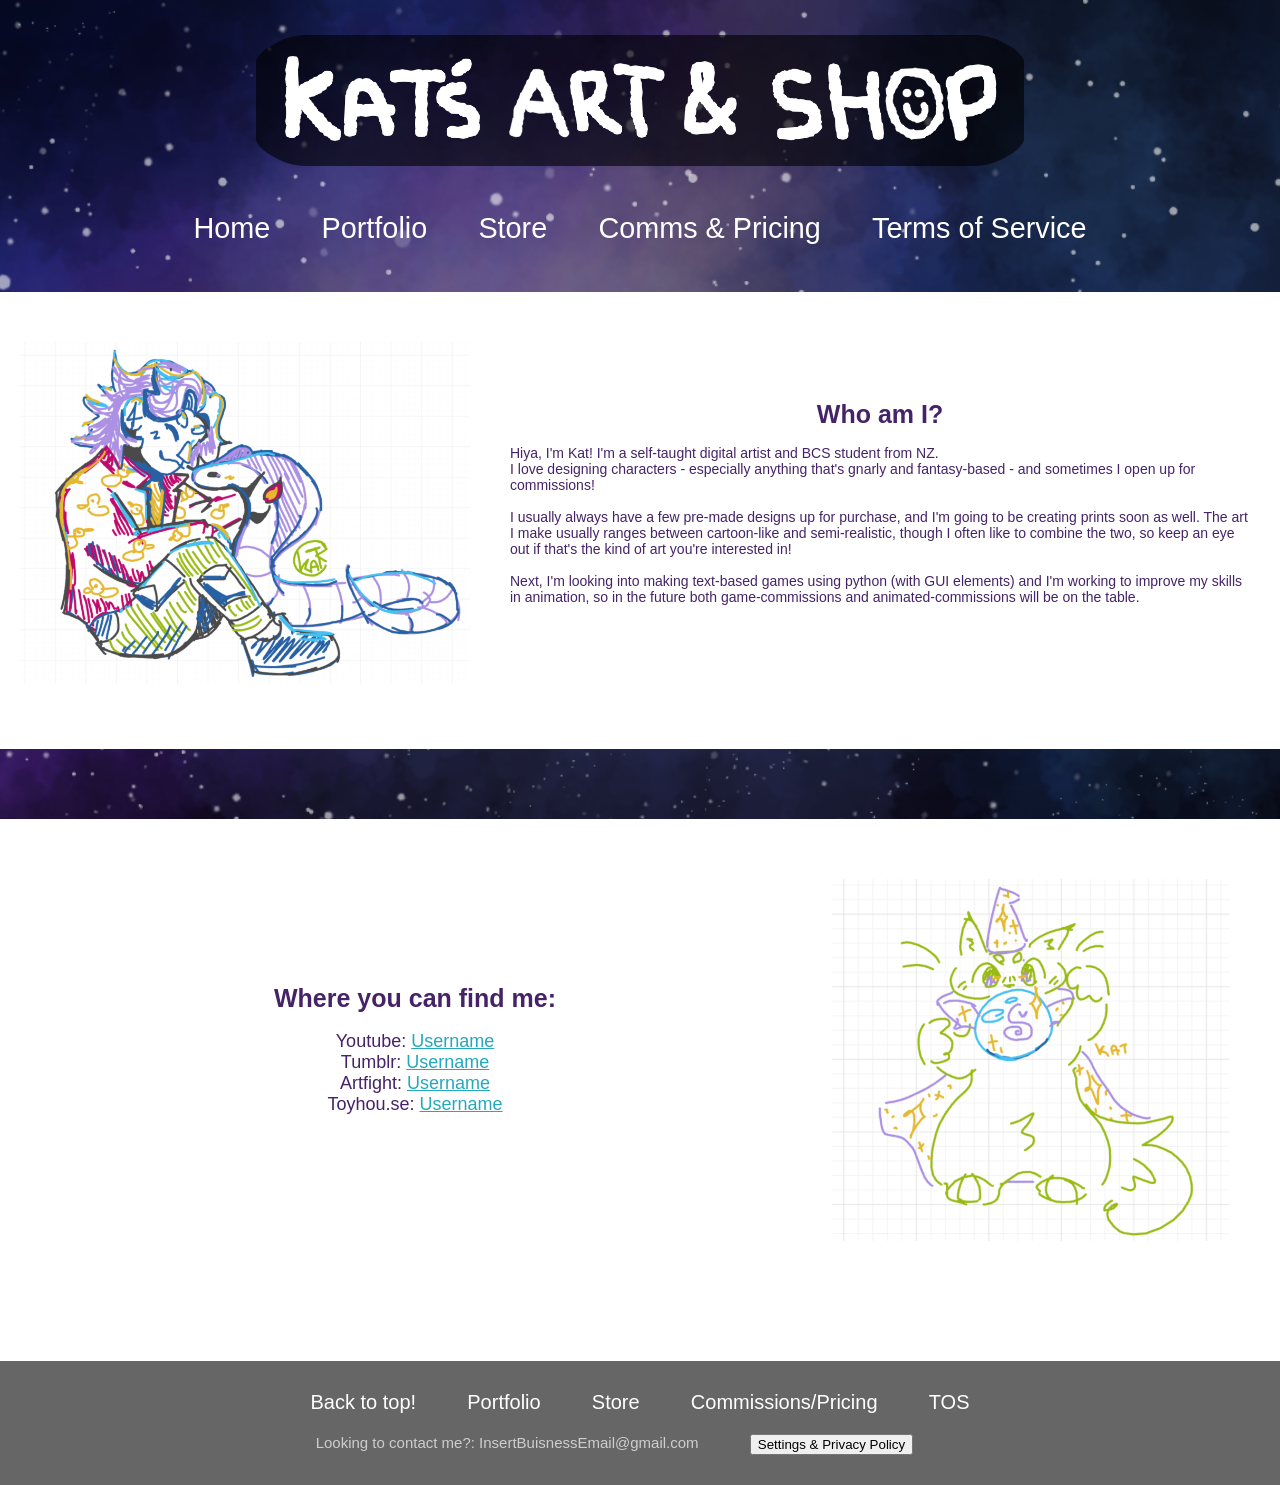
<file: index.html>
<!DOCTYPE html>
<html lang="en">
<head>
    <meta charset="UTF-8">
    <meta name="viewport" content="width=device-width, initial-scale=1.0">
    <title>Home page</title>
    <!--Link the external CSS file to this html file-->
    <link rel="stylesheet" href="main.css">
</head>


<!-- ///////////////////////////////////////////////////// -->
<!-- ----------------- HEADER & NAV BAR ------------------ -->
<!-- (For Small devices) -->
    <body>
        <!-- -------------------- Curtain Menu ------------------- -->
        <nav class="small-nav">
            <label for="cm-toggle" class="menu-button">☰ Menu</label>          
            <!-- Hidden Checkbox (controls menu) --> 
            <input type="checkbox" id="cm-toggle"> 
            <div class="cm"> <!-- Curtain Menu --> 
                <label for="cm-toggle" class="go-back-button">&#8617; Go Back</label> 
                <!-- Curtain menu nav options --> 
                <div class="cm-options"> 
                    <a href="index.html">Home</a> 
                    <a href="portfolio.html">Portfolio</a> 
                    <a href="premadeStore.html">Store</a> 
                    <a href="commissions.html">Commissions & Pricing</a> 
                    <a href="tos.html">Terms of Service</a> 
                </div> 
            </div> 
            <img class="small-head-img" src="images/mainLogo.png" alt="nav-logo">
        </nav>

        <!-- ///////////////////////////////////////////////////// -->


        <!-- ///////////////////////////////////////////////////// -->
        <!-- ----------------- HEADER & NAV BAR ------------------ -->
        <!-- (For Large devices) -->

        <header>
            <img class="head-img" src="images/mainLogo.png" alt="Web-logo">
        </header>

        <div class="index-med-large-nav">
            <!-- Menu Items --> 
            <div class="nav-options"> 
                <a class="nav-text" href="index.html">Home</a> 
                <a class="nav-text" href="portfolio.html">Portfolio</a> 
                <a class="nav-text" href="premadeStore.html">Store</a> 
                <a class="nav-text" href="commissions.html">Comms & Pricing</a> 
                <a class="nav-text" href="tos.html">Terms of Service</a> 
            </div>   
        </div>
        
        <!-- ///////////////////////////////////////////////////// -->

        <div class="content" id="index">
            <!-- ///////////////////////////////////////////////////// -->
            <!-- -------------------- ABOUT-ME Box ------------------- -->
            <div class="main-box">
                <img class="img" id="ab" src="images/aboutMeImg.png" alt="About-Me image">
                <div class="text-box">
                    <h2>Who am I?</h2>
                    <p><br>Hiya, I'm Kat! I'm a self-taught digital artist and BCS student from NZ. 
                        <br>I love designing characters - especially anything that's gnarly and fantasy-based -
                        and sometimes I open up for commissions!<br><br>
                        I usually always have a few pre-made designs up for purchase, and I'm going to be creating prints soon as well. 
                        The art I make usually ranges between cartoon-like and semi-realistic, 
                        though I often like to combine the two, so keep an eye out if that's the kind of art you're interested in!<br><br>
                        Next, I'm looking into making text-based games using python (with GUI elements) 
                        and I'm working to improve my skills in animation, so in the future both game-commissions
                        and animated-commissions will be on the table. <br>
                    </p>
                </div>
            </div>
            <!-- ///////////////////////////////////////////////////// -->

            <!-- ///////////////////////////////////////////////////// -->
            <!-- -------------------- MY-LINKS Box ------------------- -->
            <div class="main-box">
                <div class="text-box" id="center">
                    <h2>Where you can find me:</h2>
                    <br>
                    <!-- Currently I don't have any social medias for my works,
                    but when I do get them, then i'd put my actual usernames in here-->
                    <p id="ml">
                        Youtube:   <a class="ml-link" href="https://www.youtube.com/">
                        Username</a><br>
                        Tumblr:   <a class="ml-link" href="https://tumblr.com">
                        Username</a><br>
                        Artfight:   <a class="ml-link" href="https://artfight.net/">
                        Username</a><br>
                        Toyhou.se:   <a class="ml-link" href="https://toyhou.se/">
                        Username</a><br>
                    </p>
                </div>
                <img class="img" id="ml" src="images/myLinksImg.png" alt="Links image">
            </div>
            
            <!-- ///////////////////////////////////////////////////// -->
        </div>
            
        </div>
        <footer>
            <div class="footer-nav-options">
                <a href="index.html">Back to top!</a> 
                <a href="portfolio.html">Portfolio</a> 
                <a href="premadeStore.html">Store</a> 
                <a href="commissions.html">Commissions/Pricing</a> 
                <a href="tos.html">TOS</a> 
            </div>
            <div class="footer-other-options">
                <p class="email">
                    Looking to contact me?: InsertBuisnessEmail@gmail.com
                </p>
                <p class="copy-priv">
                    <span>
                        <button onclick="document.getElementById('dialogContainer').showModal()" class="pref-button">Settings & Privacy Policy</button>
                    <dialog id="dialogContainer" class="preferences-panel"></dialog></span> </p> </div>
    </footer>

    <script src="js.js"></script>
    </body>
</html>
</file>
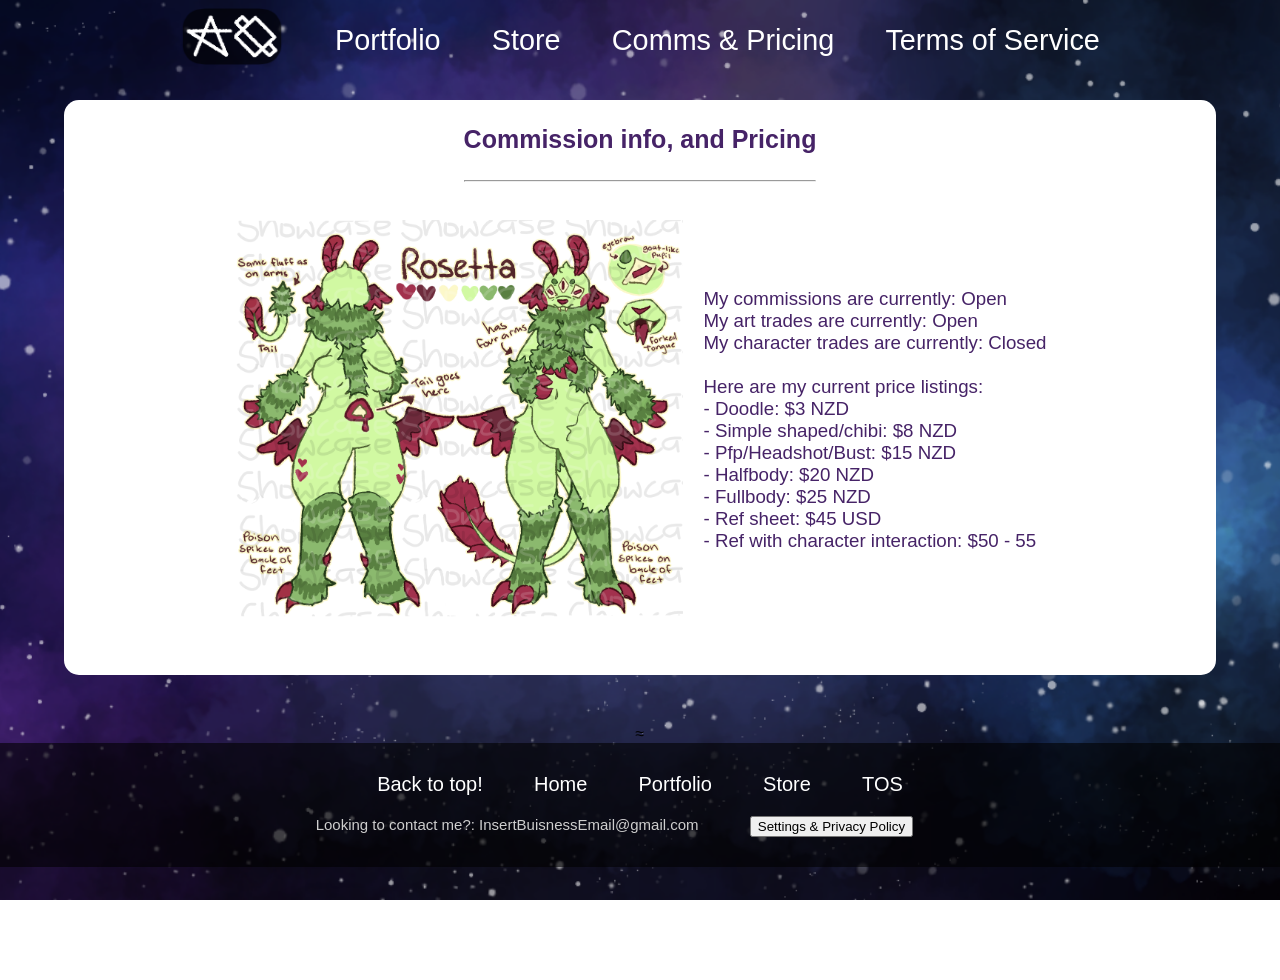
<file: commissions.html>
<!DOCTYPE html>
<html lang="en">
<head>
    <meta charset="UTF-8">
    <meta name="viewport" content="width=device-width, initial-scale=1.0">
    <title>Commissions</title>
    <!--Link the external CSS file to this html file-->
    <link rel="stylesheet" href="main.css">
</head>


<!-- ///////////////////////////////////////////////////// -->
<!-- ----------------- HEADER & NAV BAR ------------------ -->
<!-- (For Small devices) -->
<body>

    <!-- -------------------- Curtain Menu ------------------- -->
    <nav class="small-nav">
        <label for="cm-toggle" class="menu-button">☰ Menu</label>          
        <!-- Hidden Checkbox (controls menu) --> 
        <input type="checkbox" id="cm-toggle"> 
        <div class="cm"> <!-- Curtain Menu --> 
            <label for="cm-toggle" class="go-back-button">&#8617; Go Back</label> 
            <!-- Curtain menu nav options --> 
            <div class="cm-options"> 
                <a href="index.html">Home</a> 
                <a href="portfolio.html">Portfolio</a> 
                <a href="premadeStore.html">Store</a> 
                <a href="commissions.html">Commissions & Pricing</a> 
                <a href="tos.html">Terms of Service</a> 
            </div> 
        </div> 
        <img class="small-head-img" src="images/mainLogo.png" alt="nav-logo">
    </nav>

    <!-- ///////////////////////////////////////////////////// -->


    <!-- ///////////////////////////////////////////////////// -->
    <!-- ----------------- HEADER & NAV BAR ------------------ -->
    <!-- (For Large devices) -->

    <nav class="med-large-nav">
        <!-- Menu Items --> 
        <div class="nav-options"> 
            <a class="nav-text" href="index.html">
                <img class="nav-img" src="images/miniLogo.png" alt="nav-logo" href="index.html">
            </a> 
            <a class="nav-text" href="portfolio.html">Portfolio</a> 
            <a class="nav-text" href="premadeStore.html">Store</a> 
            <a class="nav-text" href="commissions.html">Comms & Pricing</a> 
            <a class="nav-text" href="tos.html">Terms of Service</a> 
        </div>   
    </nav>
    <!-- ///////////////////////////////////////////////////// -->


        <!-- ///////////////////////////////////////////////////// -->
        <!-- ----------------------- TOS Box --------------------- -->
  <div class="content" id="tos">
        <!-- ///////////////////////////////////////////////////// -->
        <!-- ----------------------- TOS Box --------------------- -->
        <div class="comms-box">
            <div class="comms-title">
                <h2>Commission info, and Pricing</h2>
                <br>
                <hr>
            </div>
            <div class="comms-content">
                <img class="img" src="images/storeArt1.png" alt="A green creature with red fuzzy antenna, claws, and two sets of wings.">
                <h3>
                My commissions are currently: Open<br>
                My art trades are currently: Open<br>
                My character trades are currently: Closed<br>
                <br>Here are my current price listings:
                <br>- Doodle: $3 NZD
                <br>- Simple shaped/chibi: $8 NZD
                <br>- Pfp/Headshot/Bust: $15 NZD
                <br>- Halfbody: $20 NZD
                <br>- Fullbody: $25 NZD
                <br>- Ref sheet: $45 USD
                <br>- Ref with character interaction: $50 - 55
                <br>
            </h3></div>
        </div>

            <!-- ///////////////////////////////////////////////////// -->

    ≈
            <footer>
            <div class="footer-nav-options">
                <a href="commissions.html">Back to top!</a> 
                <a href="index.html">Home</a> 
                <a href="portfolio.html">Portfolio</a> 
                <a href="premadeStore.html">Store</a> 
                <a href="tos.html">TOS</a> 
            </div>
            <div class="footer-other-options">
                <p class="email">
                    Looking to contact me?: InsertBuisnessEmail@gmail.com
                </p>
                <p class="copy-priv">
                    <span>
                        <button onclick="document.getElementById('dialogContainer').showModal()" class="pref-button">Settings & Privacy Policy</button>
                    <dialog id="dialogContainer" class="preferences-panel"></dialog></span> </p> </div>
    </footer>

    <script src="js.js"></script>
</body>
</html>
</file>
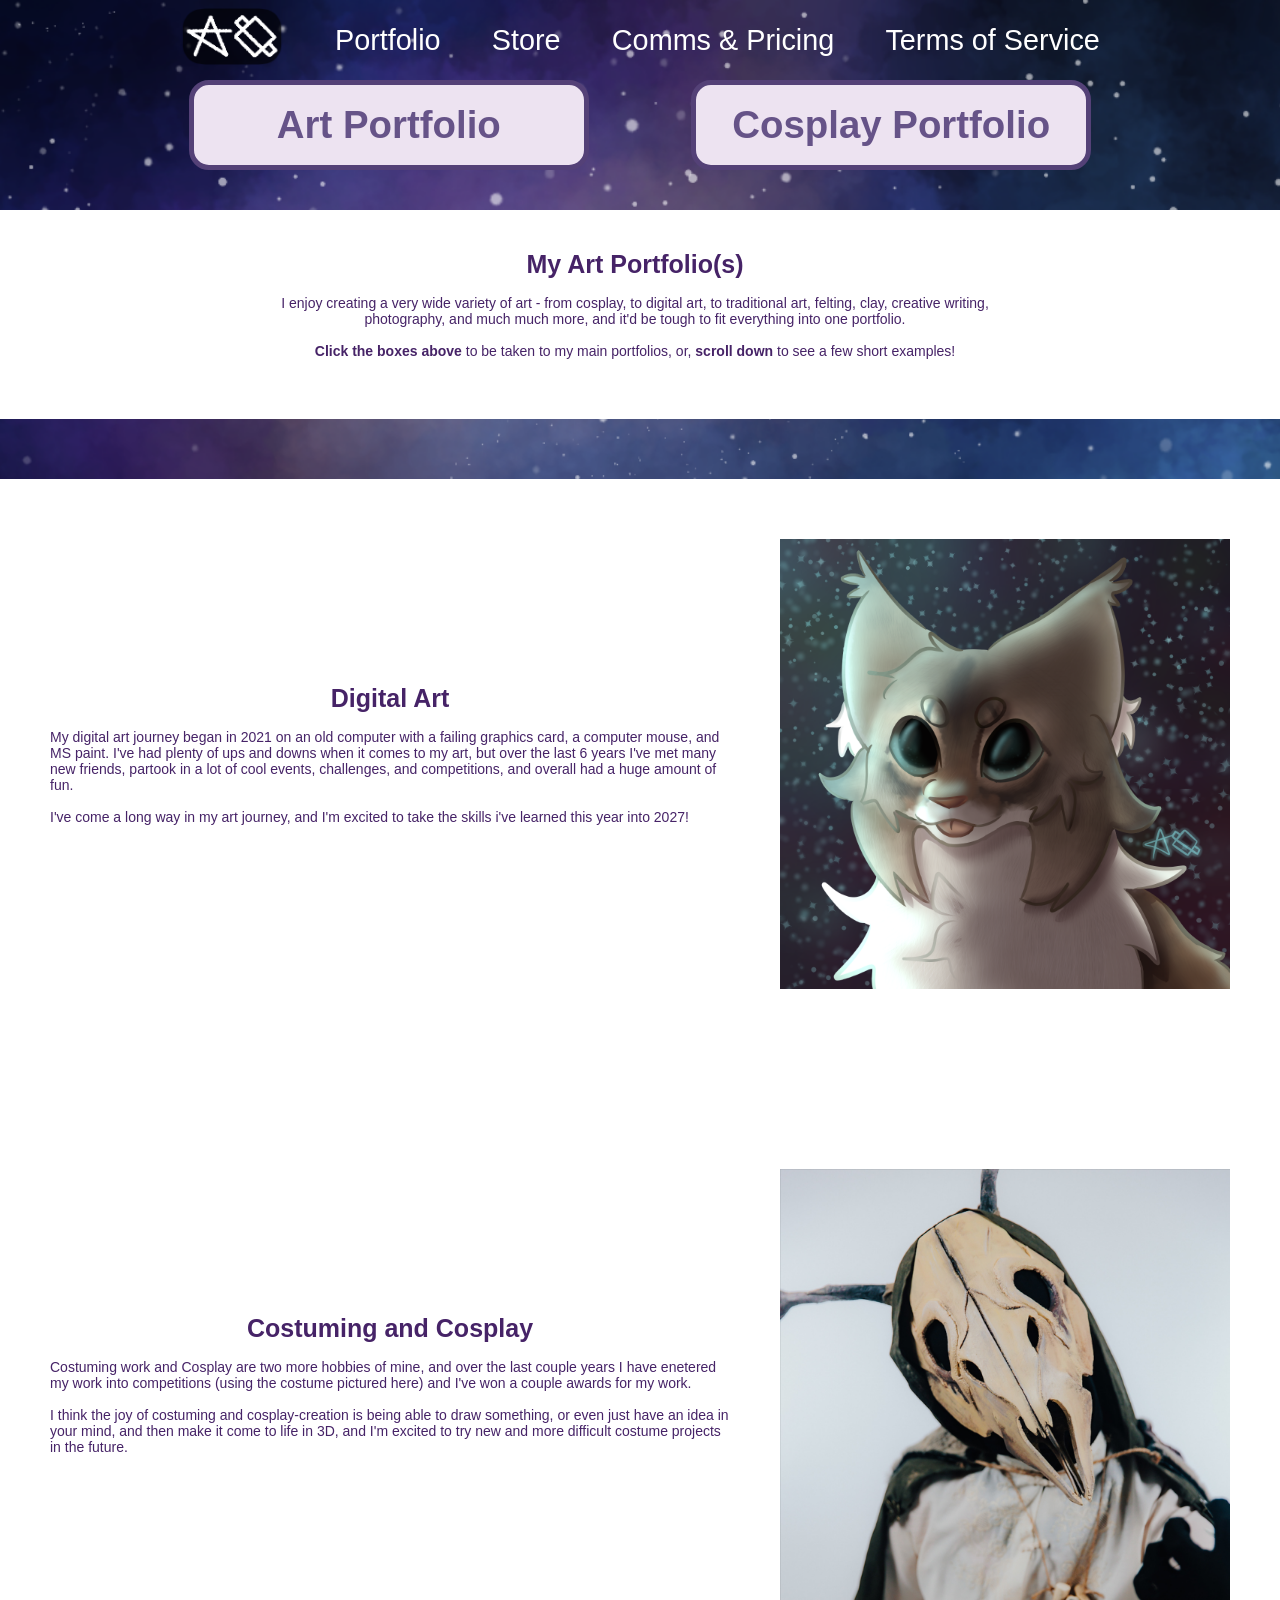
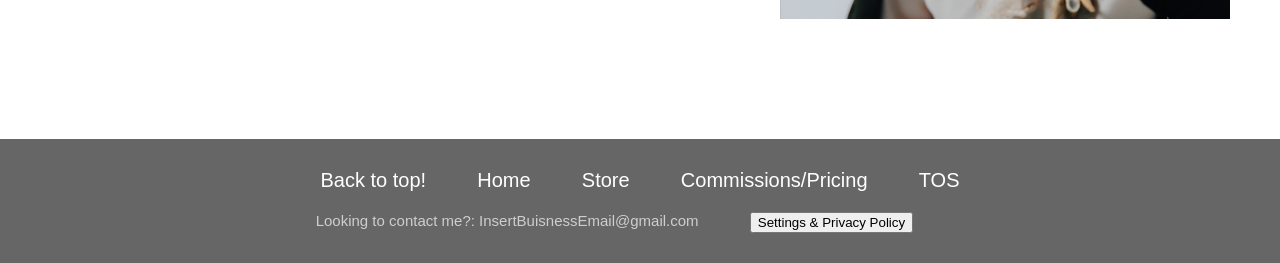
<file: portfolio.html>
<!DOCTYPE html>
<html lang="en">
<head>
    <meta charset="UTF-8">
    <meta name="viewport" content="width=device-width, initial-scale=1.0">
    <title>Portfolio</title>
    <!--Link the external CSS file to this html file-->
    <link rel="stylesheet" href="main.css">
</head>

<!-- ///////////////////////////////////////////////////// -->
<!-- ----------------- HEADER & NAV BAR ------------------ -->
<!-- (For Small devices) -->
<body>

    <!-- -------------------- Curtain Menu ------------------- -->
    <nav class="small-nav">
        <label for="cm-toggle" class="menu-button">☰ Menu</label>          
        <!-- Hidden Checkbox (controls menu) --> 
        <input type="checkbox" id="cm-toggle"> 
        <div class="cm"> <!-- Curtain Menu --> 
            <label for="cm-toggle" class="go-back-button">&#8617; Go Back</label> 
            <!-- Curtain menu nav options --> 
            <div class="cm-options"> 
                <a href="index.html">Home</a> 
                <a href="portfolio.html">Portfolio</a> 
                <a href="premadeStore.html">Store</a> 
                <a href="commissions.html">Commissions & Pricing</a> 
                <a href="tos.html">Terms of Service</a> 
            </div> 
        </div> 
        <img class="small-head-img" src="images/mainLogo.png" alt="nav-logo">
    </nav>

    <!-- ///////////////////////////////////////////////////// -->


    <!-- ///////////////////////////////////////////////////// -->
    <!-- ----------------- HEADER & NAV BAR ------------------ -->
    <!-- (For Large devices) -->

    <nav class="med-large-nav">
        <!-- Menu Items --> 
        <div class="nav-options"> 
            <a class="nav-text" href="index.html">
                <img class="nav-img" src="images/miniLogo.png" alt="nav-logo" href="index.html">
            </a> 
            <a class="nav-text" href="portfolio.html">Portfolio</a> 
            <a class="nav-text" href="premadeStore.html">Store</a> 
            <a class="nav-text" href="commissions.html">Comms & Pricing</a> 
            <a class="nav-text" href="tos.html">Terms of Service</a> 
        </div>   
    </nav>
    <!-- ///////////////////////////////////////////////////// -->

    <div class="content">
        <!-- ///////////////////////////////////////////////////// -->
        <!-- ------------------PORTFOLIO-BUTTONS ----------------- -->
        <div class="portfolio-bttn-box">
            <div class="portfolio-bttn">
                <a href="portfolioArt.html" class="p-bttn-text">Art Portfolio</a>
            </div>
            <div class="portfolio-bttn">
                <a href="portfolioCosplay.html" class="p-bttn-text">Cosplay Portfolio</a>
            </div>
        </div>

        <!-- ///////////////////////////////////////////////////// -->


        <!-- ///////////////////////////////////////////////////// -->
        <!-- -------------------- MY-PORTFOLIOS Box ------------------- -->
        <div class="main-box">
            <div class="text-box" id="center">
                <h2>My Art Portfolio(s)</h2>
                <p><br>I enjoy creating a very wide variety of art - from cosplay, 
                    to digital art, to traditional art, felting, clay, creative writing, photography, 
                    and much much more, and it'd be tough to fit everything into one portfolio. 
                    <br><br><b>Click the boxes above</b> to be taken to my main portfolios, 
                    or, <b> scroll down</b> to see a few short examples!<br>
                </p>
            </div>
        </div>
        <!-- ///////////////////////////////////////////////////// -->

        <!-- ///////////////////////////////////////////////////// -->
        <!-- -------------------- MP-Digital-Art Box ------------------- -->
        <div class="main-box">
            <div class="text-box">
                <h2>Digital Art</h2>
                <p><br>My digital art journey began in 2021 on an old computer with a failing graphics card, a computer mouse, and MS paint.
                    I've had plenty of ups and downs when it comes to my art, but over the last 6 years I've met many new friends, partook in a lot of cool events, challenges, and competitions, and overall had a huge amount of fun. <br><br>
                    I've come a long way in my art journey, and I'm excited to take the skills i've learned this year into 2027!</p>
            </div>
            <img class="img" src="images/pArt1.png" alt="Links image">
        </div>
        <!-- ///////////////////////////////////////////////////// -->

        
        <!-- ///////////////////////////////////////////////////// -->
        <!-- -------------------- MP-Cosplay Box ------------------- -->
        <div class="main-box">
            <div class="text-box">
                <h2>Costuming and Cosplay</h2>
                <p><br>Costuming work and Cosplay are two more hobbies of mine, 
                    and over the last couple years I have enetered my work into competitions (using the costume pictured here) and I've won a couple awards for my work.<br><br>
                    I think the joy of costuming and cosplay-creation is being able to draw something, or even just have an idea in your mind, and then make it come to life in 3D, and I'm excited to try new and more difficult costume projects in the future.</p>
            </div>
            <img class="img" src="images/pCosW0.png" alt="Links image">
        </div>
        <!-- ///////////////////////////////////////////////////// -->
    </div>
        <footer>
            <div class="footer-nav-options">
                <a href="portfolio.html">Back to top!</a> 
                <a href="index.html">Home</a> 
                <a href="premadeStore.html">Store</a> 
                <a href="commissions.html">Commissions/Pricing</a> 
                <a href="tos.html">TOS</a> 
            </div>
            <div class="footer-other-options">
                <p class="email">
                    Looking to contact me?: InsertBuisnessEmail@gmail.com
                </p>
                <p class="copy-priv">
                    <span>
                        <button onclick="document.getElementById('dialogContainer').showModal()" class="pref-button">Settings & Privacy Policy</button>
                    <dialog id="dialogContainer" class="preferences-panel"></dialog></span> </p> </div>
    </footer>

    <script src="js.js"></script>
</body>
</html>
</file>
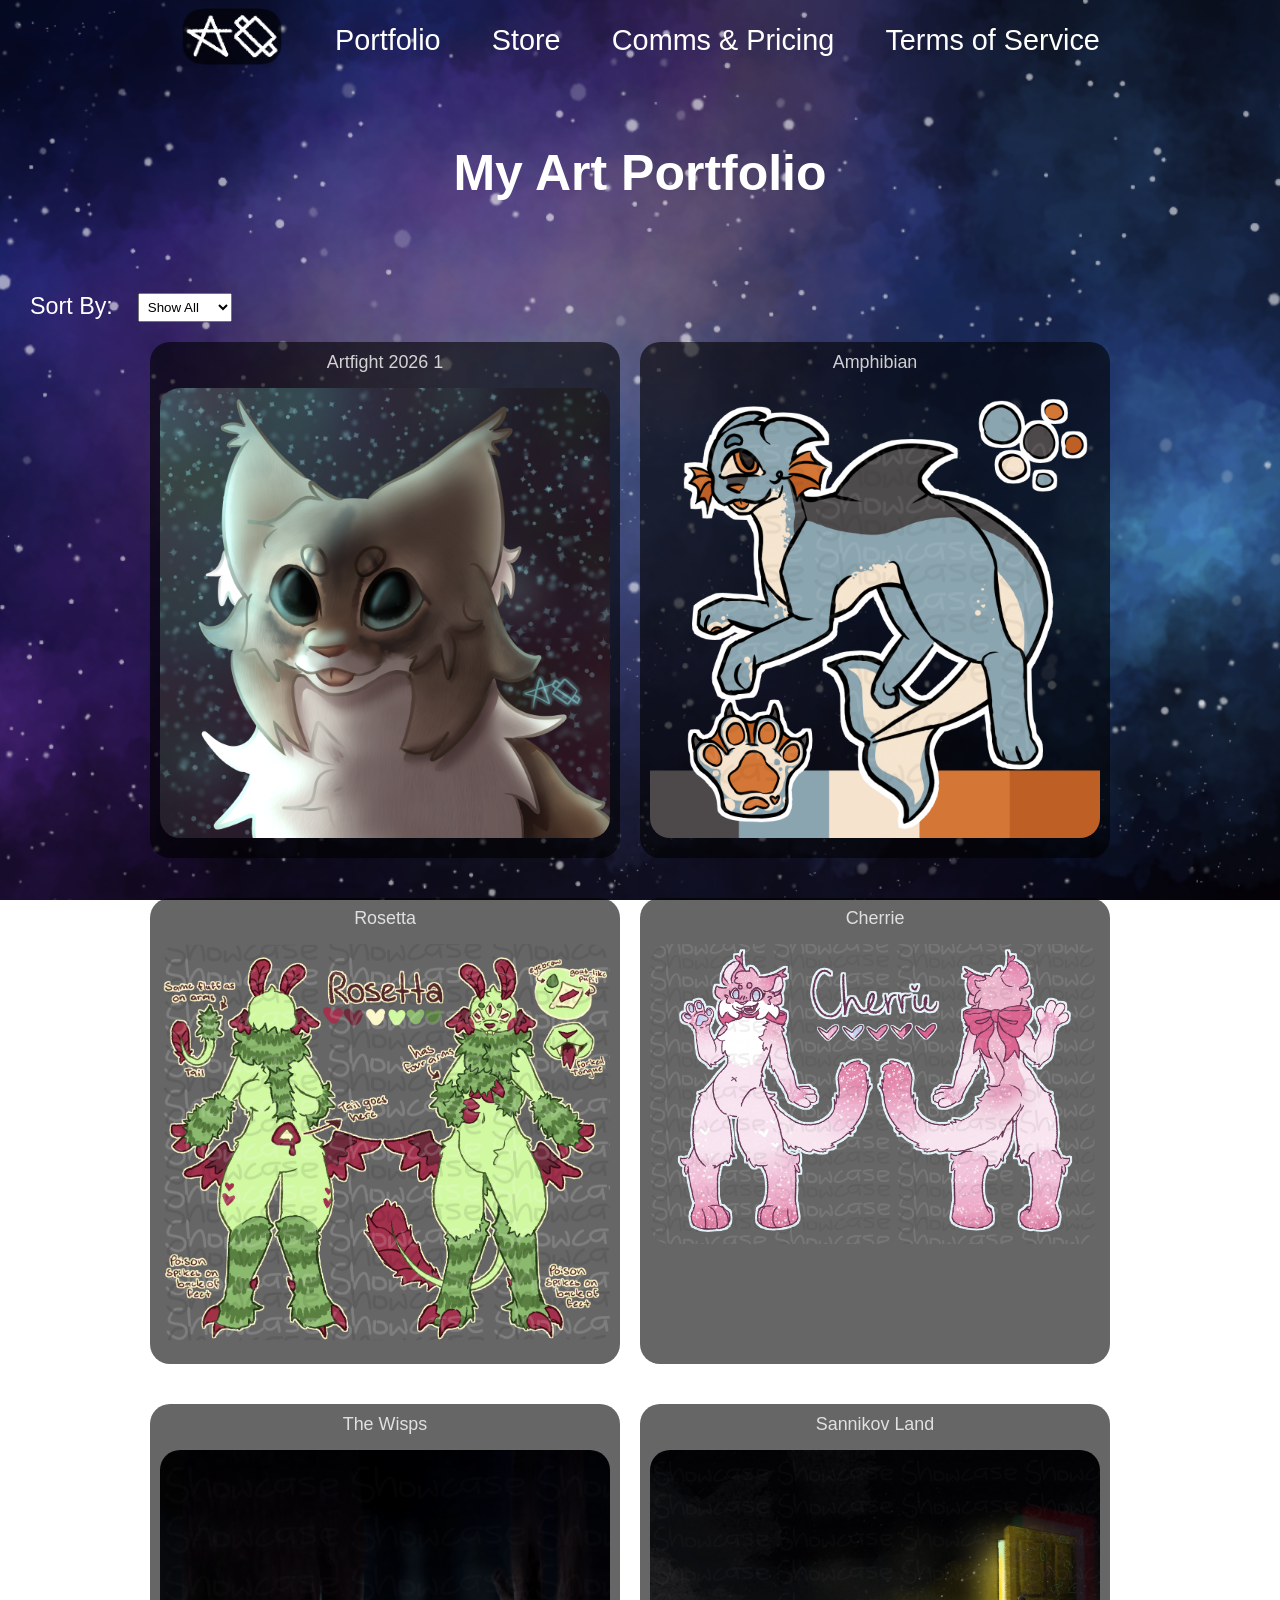
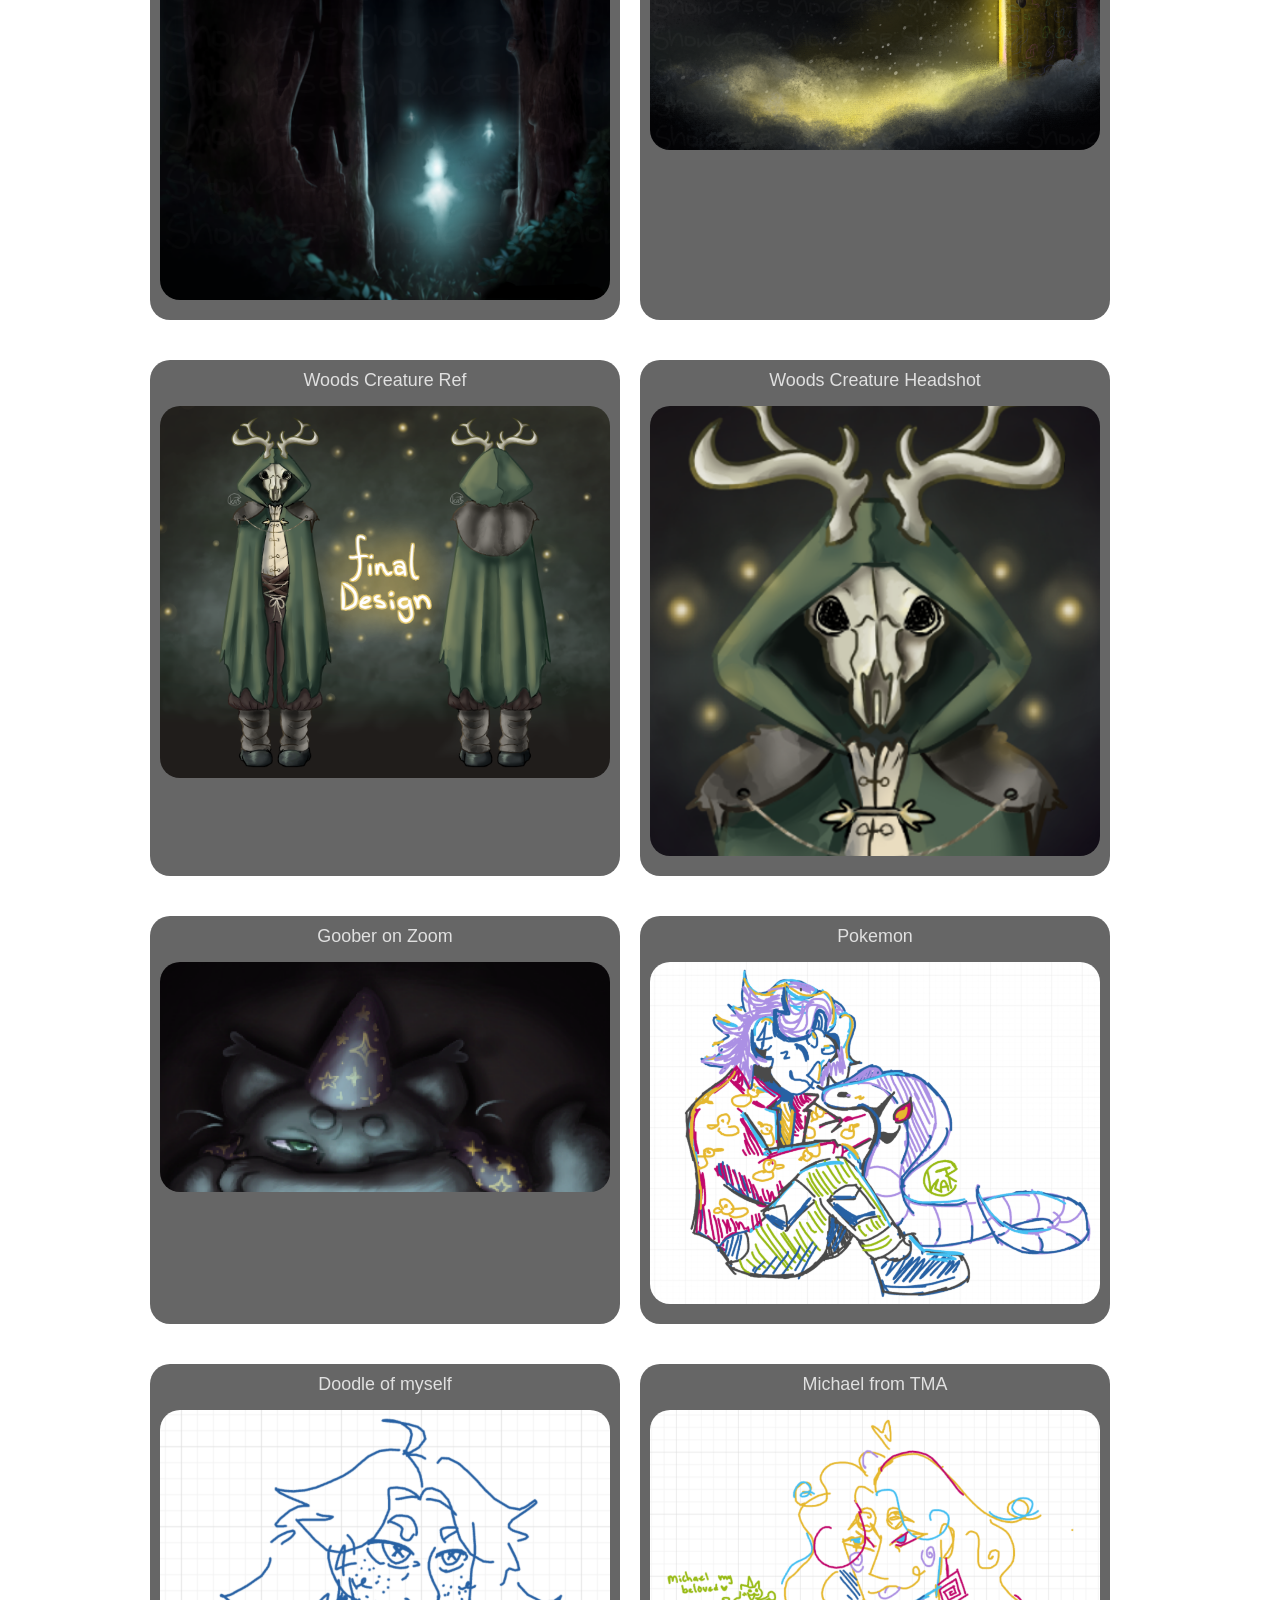
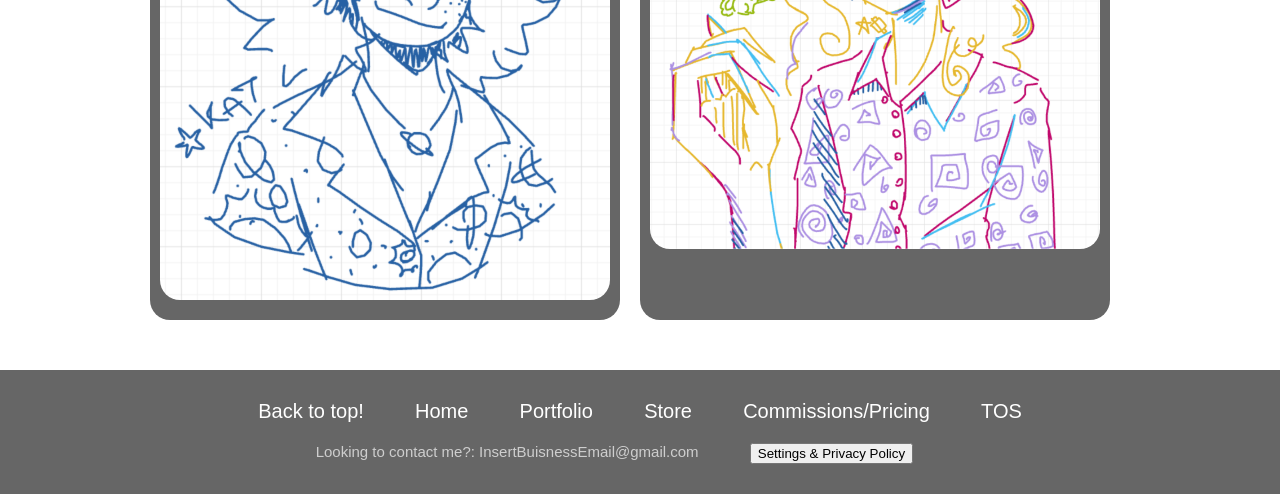
<file: portfolioArt.html>
<!DOCTYPE html>
<html lang="en">
<head>
    <meta charset="UTF-8">
    <meta name="viewport" content="width=device-width, initial-scale=1.0">
    <title>Store</title>
    <!--Link the external CSS file to this html file-->
    <link rel="stylesheet" href="main.css">
</head>


<!-- ///////////////////////////////////////////////////// -->
<!-- ----------------- HEADER & NAV BAR ------------------ -->
<!-- (For Small devices) -->
<body>

    <!-- -------------------- Curtain Menu ------------------- -->
    <nav class="small-nav">
        <label for="cm-toggle" class="menu-button">☰ Menu</label>          
        <!-- Hidden Checkbox (controls menu) --> 
        <input type="checkbox" id="cm-toggle"> 
        <div class="cm"> <!-- Curtain Menu --> 
            <label for="cm-toggle" class="go-back-button">&#8617; Go Back</label> 
            <!-- Curtain menu nav options --> 
            <div class="cm-options"> 
                <a href="index.html">Home</a> 
                <a href="portfolio.html">Portfolio</a> 
                <a href="premadeStore.html">Store</a> 
                <a href="commissions.html">Commissions & Pricing</a> 
                <a href="tos.html">Terms of Service</a> 
            </div> 
        </div> 
        <img class="small-head-img" src="images/mainLogo.png" alt="nav-logo">
    </nav>

    <!-- ///////////////////////////////////////////////////// -->


    <!-- ///////////////////////////////////////////////////// -->
    <!-- ----------------- HEADER & NAV BAR ------------------ -->
    <!-- (For Large devices) -->

    <nav class="med-large-nav">
        <!-- Menu Items --> 
        <div class="nav-options"> 
            <a class="nav-text" href="index.html">
                <img class="nav-img" src="images/miniLogo.png" alt="nav-logo" href="index.html">
            </a> 
            <a class="nav-text" href="portfolio.html">Portfolio</a> 
            <a class="nav-text" href="premadeStore.html">Store</a> 
            <a class="nav-text" href="commissions.html">Comms & Pricing</a> 
            <a class="nav-text" href="tos.html">Terms of Service</a> 
        </div>   
    </nav>
    <!-- ///////////////////////////////////////////////////// -->

    <div class="content" id="store">
        <!-- ///////////////////////////////////////////////////// -->
        <!-- ----------------------- STORE Box --------------------- -->
            <div class="title-box">
                <h1>My Art Portfolio</h1>
            </div>
            <br>
            <div class="filters">
                <label><h2 id="store">Sort By:</h2></label>
                <select style="padding: 5px;" id="categoryID" onchange="sortByCategory()">
                    <option value="all"><h3>Show All</h3></option>
                </select>
            </div>
            <div id="storeItems"></div>
            

            <!-- ///////////////////////////////////////////////////// -->
    </div>

        <footer>
            <div class="footer-nav-options">
                <a href="portfolioArt.html">Back to top!</a> 
                <a href="index.html">Home</a> 
                <a href="portfolio.html">Portfolio</a> 
                <a href="premadeStore.html">Store</a> 
                <a href="commissions.html">Commissions/Pricing</a> 
                <a href="tos.html">TOS</a> 
            </div>
            <div class="footer-other-options">
                <p class="email">
                    Looking to contact me?: InsertBuisnessEmail@gmail.com
                </p>
                <p class="copy-priv">
                    <span>
                        <button onclick="document.getElementById('dialogContainer').showModal()" class="pref-button">Settings & Privacy Policy</button>
                    <dialog id="dialogContainer" class="preferences-panel"></dialog></span> </p> </div>
    </footer>

    <script src="js.js"></script>
    <script src="portfolioArt.js"></script>
</body>
</html>
</file>
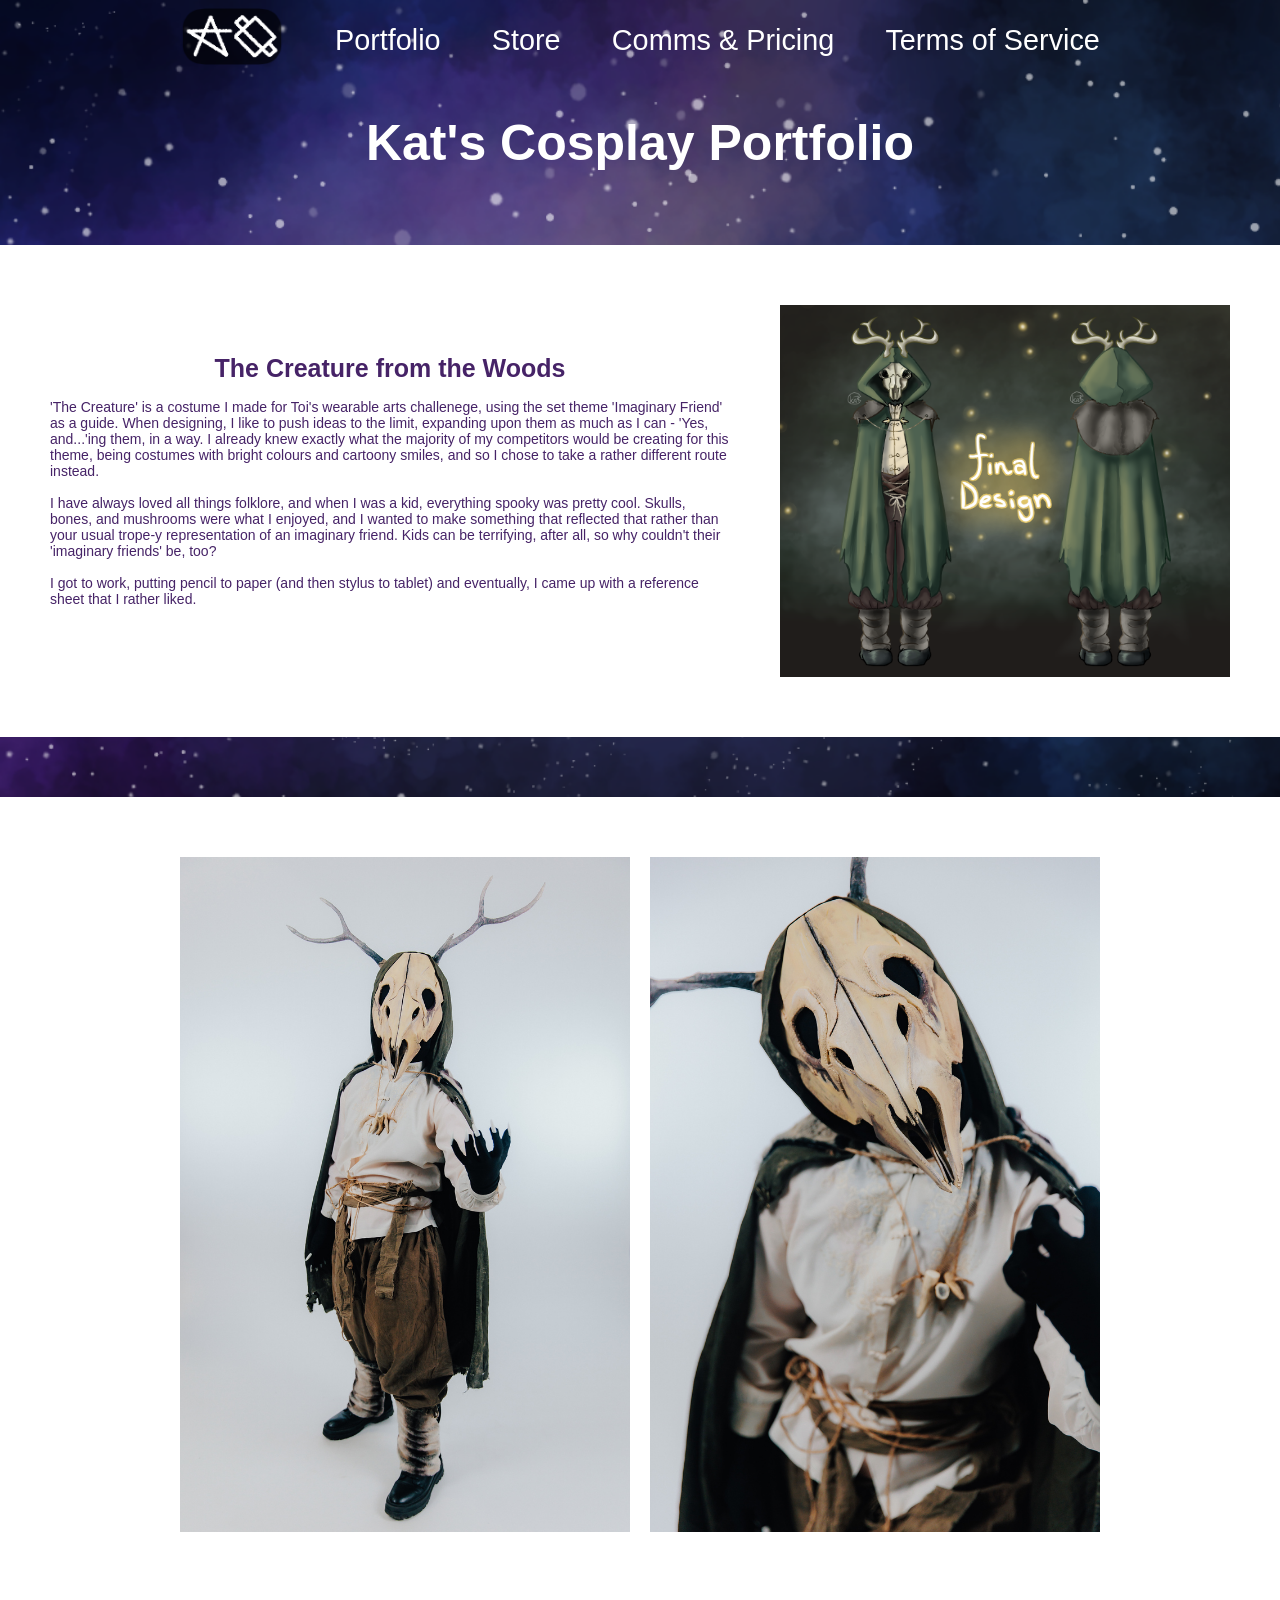
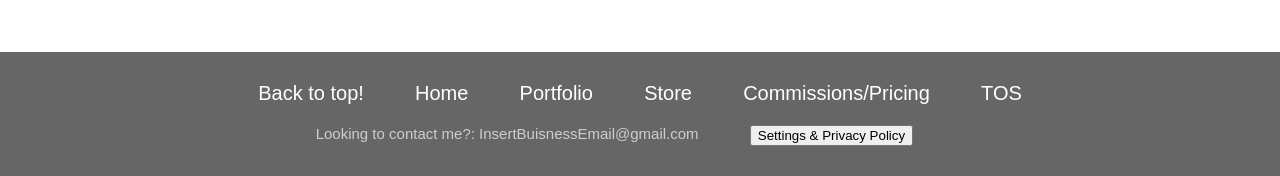
<file: portfolioCosplay.html>
<!DOCTYPE html>
<html lang="en">
<head>
    <meta charset="UTF-8">
    <meta name="viewport" content="width=device-width, initial-scale=1.0">
    <title>Cosplay Portfolio</title>
    <!--Link the external CSS file to this html file-->
    <link rel="stylesheet" href="main.css">
</head>

<!-- ///////////////////////////////////////////////////// -->
<!-- ----------------- HEADER & NAV BAR ------------------ -->
<!-- (For Small devices) -->
<body>

    <!-- -------------------- Curtain Menu ------------------- -->
    <nav class="small-nav">
        <label for="cm-toggle" class="menu-button">☰ Menu</label>          
        <!-- Hidden Checkbox (controls menu) --> 
        <input type="checkbox" id="cm-toggle"> 
        <div class="cm"> <!-- Curtain Menu --> 
            <label for="cm-toggle" class="go-back-button">&#8617; Go Back</label> 
            <!-- Curtain menu nav options --> 
            <div class="cm-options"> 
                <a href="index.html">Home</a> 
                <a href="portfolio.html">Portfolio</a> 
                <a href="premadeStore.html">Store</a> 
                <a href="commissions.html">Commissions & Pricing</a> 
                <a href="tos.html">Terms of Service</a> 
            </div> 
        </div> 
        <img class="small-head-img" src="images/mainLogo.png" alt="nav-logo">
    </nav>

    <!-- ///////////////////////////////////////////////////// -->


    <!-- ///////////////////////////////////////////////////// -->
    <!-- ----------------- HEADER & NAV BAR ------------------ -->
    <!-- (For Large devices) -->

    <nav class="med-large-nav">
        <!-- Menu Items --> 
        <div class="nav-options"> 
            <a class="nav-text" href="index.html">
                <img class="nav-img" src="images/miniLogo.png" alt="nav-logo" href="index.html">
            </a> 
            <a class="nav-text" href="portfolio.html">Portfolio</a> 
            <a class="nav-text" href="premadeStore.html">Store</a> 
            <a class="nav-text" href="commissions.html">Comms & Pricing</a> 
            <a class="nav-text" href="tos.html">Terms of Service</a> 
        </div>   
    </nav>
    <!-- ///////////////////////////////////////////////////// -->


    <div class="content">
        <!-- ///////////////////////////////////////////////////// -->
        <!-- --------------- COSPLAY PORTFOLIO TITLE -------------- -->
        <div class="title-box">
            <h1>
               Kat's Cosplay Portfolio
            </h1>
        </div>

        <!-- ///////////////////////////////////////////////////// -->

        
        <!-- ///////////////////////////////////////////////////// -->
        <!-- --------------- CREATURE-Costume Box ---------------- -->
        <div class="main-box">
            <div class="text-box" id="mtb-pc">
                <h2>The Creature from the Woods</h2>
                <p><br>'The Creature' is a costume I made for Toi's wearable arts challenege, using the set theme 'Imaginary Friend' as a guide.
                    When designing, I like to push ideas to the limit, expanding upon them as much as I can - 'Yes, and...'ing them, in a way. 
                    I already knew exactly what the majority of my competitors would be creating for this theme, being costumes with bright colours and cartoony smiles, 
                    and so I chose to take a rather different route instead.<br><br> I have always loved all things folklore, and when I was a kid, everything spooky was pretty cool. 
                    Skulls, bones, and mushrooms were what I enjoyed, and I wanted to make something that reflected that rather than your usual trope-y representation of an imaginary friend.
                    Kids can be terrifying, after all, so why couldn't their 'imaginary friends' be, too?<br><br>
                    I got to work, putting pencil to paper (and then stylus to tablet) and eventually, I came up with a reference sheet that I rather liked.</p>
            </div>
            <img class="img" id="cos1" src="images/pCosW4.png" alt="A digital depiction of 'The Creature', which depicts a tall, humoid character, cloaked in a thick, green, raggedy hooded-cloak. 
            Poking out from inside of the dark hood is a deer skull where one's head would be, the antler's of the skull having torn through the fabric at the top. The way the skull is angled at the viewer makes it appear as if it's looking into your soul.
            Slung around it's shoulders and down it's back, there's an animal skin with the fur attatched, tied around it's neck with a bit rope. The same kind of fur is wrapped around it's ankles.
            The Creature wears loose, worn, stained trousers that bag around the ankles, the colour of dark leather. These pants are held up by a collection of ragged fabric, and old ropes tied hap-hazardly around it's waist.
            Overall, it paints a rather mysterious and menacing figure, with the skull's sockets facing direction at the camera, as if it's staring into your soul.">
        </div>
        <!-- ///////////////////////////////////////////////////// -->

        <!-- ///////////////////////////////////////////////////// -->
        <!-- -------------------- MEDIC-Cosplay Box ------------------- -->
        <div class="main-box">
            <div class="cos-img">
                <img class="img" src="images/pCosW1.png" alt="This image depicts myself in The Creature costume, with one arm reaching out towards the camera.">
                <img class="img" src="images/pCosW2.png" alt="A zoomed-in version of The Creature with its head tilted to the side, clawed-hands flexing.">
            </div>
        </div>
        <!-- ///////////////////////////////////////////////////// -->
    </div>
    </div>
        <footer>
            <div class="footer-nav-options">
                <a href="portfolioCosplay.html">Back to top!</a> 
                <a href="index.html">Home</a> 
                <a href="portfolio.html">Portfolio</a> 
                <a href="premadeStore.html">Store</a> 
                <a href="commissions.html">Commissions/Pricing</a> 
                <a href="tos.html">TOS</a> 
            </div>
            <div class="footer-other-options">
                <p class="email">
                    Looking to contact me?: InsertBuisnessEmail@gmail.com
                </p>
                <p class="copy-priv">
                    <span>
                        <button onclick="document.getElementById('dialogContainer').showModal()" class="pref-button">Settings & Privacy Policy</button>
                    <dialog id="dialogContainer" class="preferences-panel"></dialog></span> </p> </div>
    </footer>

    <script src="js.js"></script>

</body>
</html>
</file>
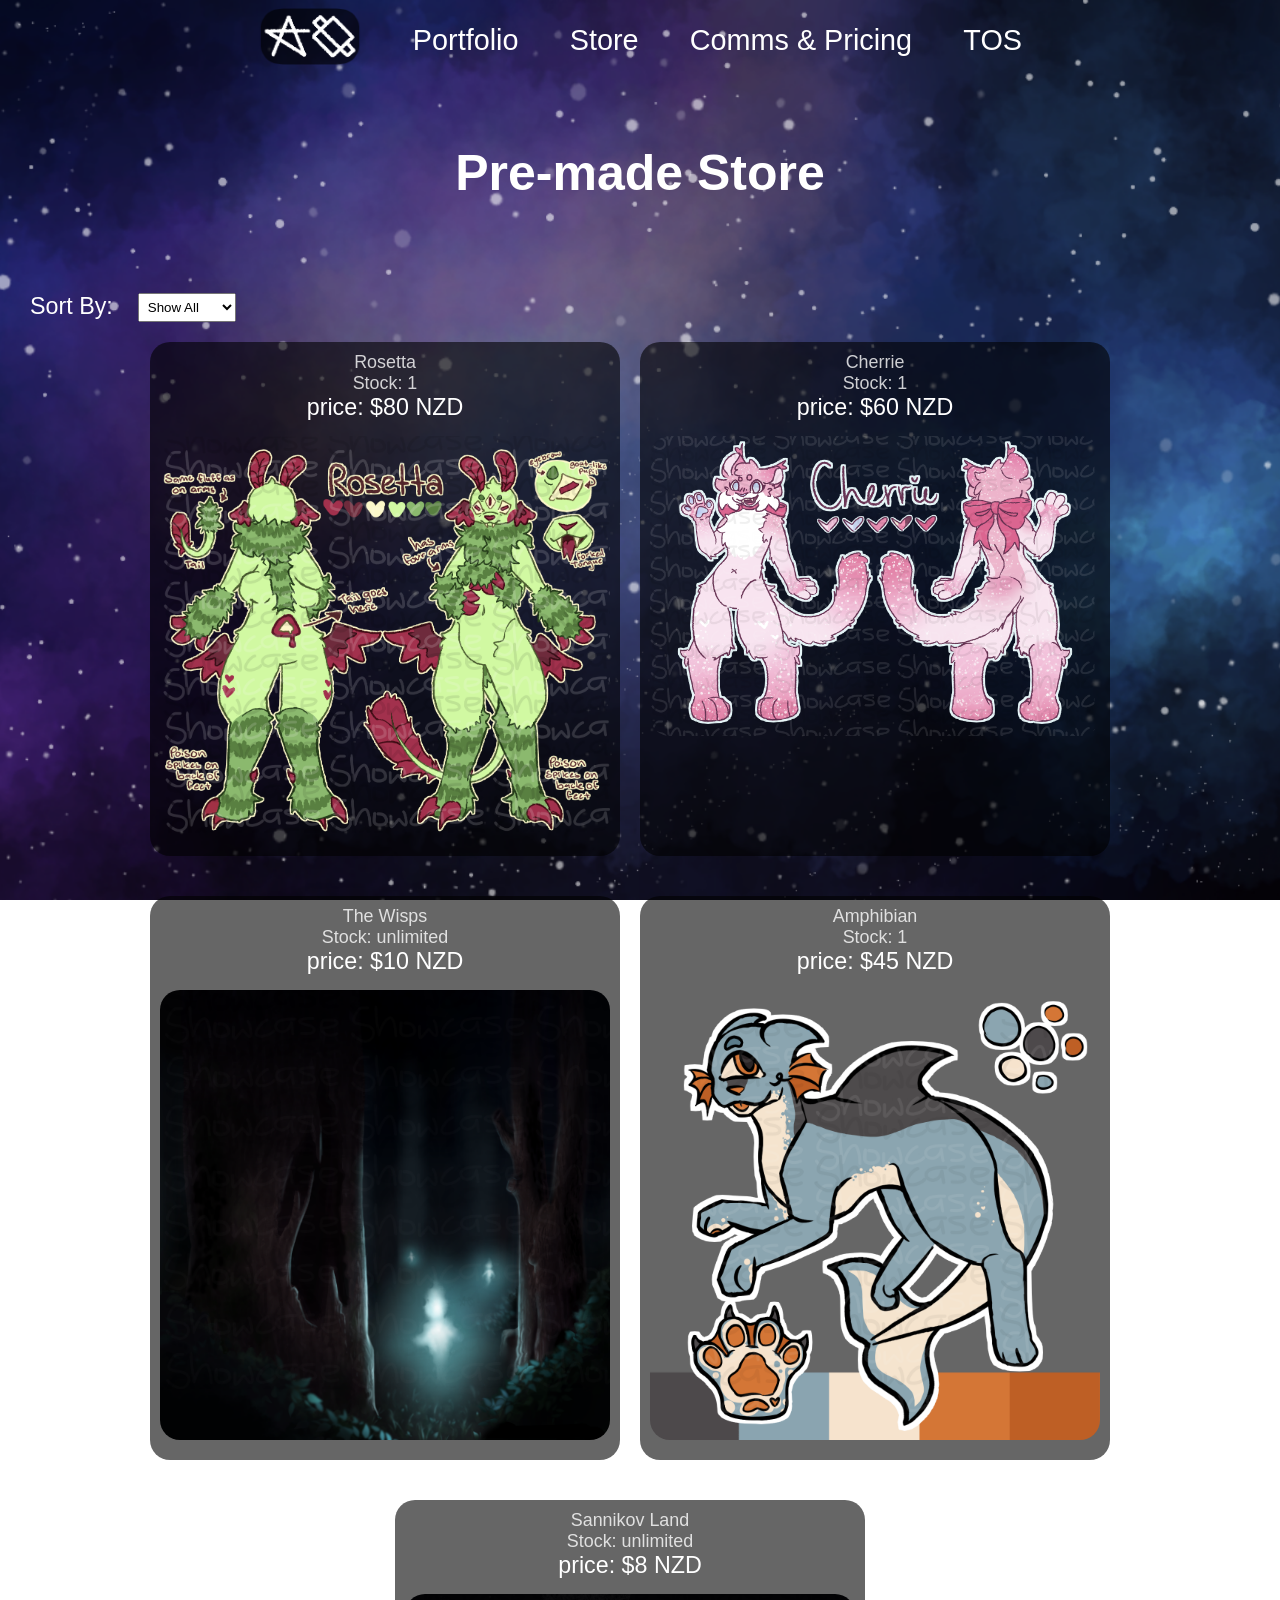
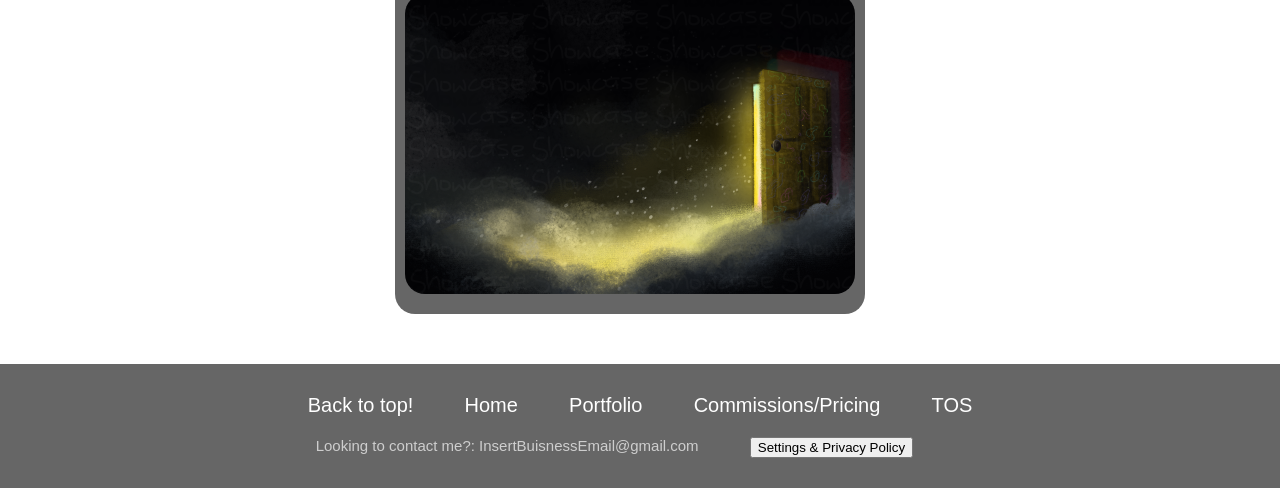
<file: premadeStore.html>
<!DOCTYPE html>
<html lang="en">
<head>
    <meta charset="UTF-8">
    <meta name="viewport" content="width=device-width, initial-scale=1.0">
    <title>Store</title>
    <!--Link the external CSS file to this html file-->
    <link rel="stylesheet" href="main.css">
</head>

<!-- ///////////////////////////////////////////////////// -->
<!-- ----------------- HEADER & NAV BAR ------------------ -->
<!-- (For Small devices) -->
<body>

    <!-- -------------------- Curtain Menu ------------------- -->
    <nav class="small-nav">
        <label for="cm-toggle" class="menu-button">☰ Menu</label>          
        <!-- Hidden Checkbox (controls menu) --> 
        <input type="checkbox" id="cm-toggle"> 
        <div class="cm"> <!-- Curtain Menu --> 
            <label for="cm-toggle" class="go-back-button">&#8617; Go Back</label> 
            <!-- Curtain menu nav options --> 
            <div class="cm-options"> 
                <a href="index.html">Home</a> 
                <a href="portfolio.html">Portfolio</a> 
                <a href="premadeStore.html">Store</a> 
                <a href="commissions.html">Commissions & Pricing</a> 
                <a href="tos.html">Terms of Service</a> 
            </div> 
        </div> 
        <img class="small-head-img" src="images/mainLogo.png" alt="nav-logo">
    </nav>

    <!-- ///////////////////////////////////////////////////// -->


    <!-- ///////////////////////////////////////////////////// -->
    <!-- ----------------- HEADER & NAV BAR ------------------ -->
    <!-- (For Large devices) -->

    <nav class="med-large-nav">
        <!-- Menu Items --> 
        <div class="nav-options"> 
            <a class="nav-text" href="index.html">
                <img class="nav-img" src="images/miniLogo.png" alt="nav-logo" href="index.html">
            </a> 
            <a class="nav-text" href="portfolio.html">Portfolio</a> 
            <a class="nav-text" href="premadeStore.html">Store</a> 
            <a class="nav-text" href="commissions.html">Comms & Pricing</a> 
            <a class="nav-text" href="tos.html">TOS</a> 
        </div>   
    </nav>
    <!-- ///////////////////////////////////////////////////// -->

    <div class="content" id="store">
        <!-- ///////////////////////////////////////////////////// -->
        <!-- ----------------------- STORE Box --------------------- -->
            <div class="title-box">
                <h1>Pre-made Store</h1>
            </div>
            <br>
            <div class="filters">
                <label><h2 id="store">Sort By:</h2></label>
                <select style="padding: 5px;" id="categoryID" onchange="sortByCategory()">
                    <option value="all"><h3>Show All</h3></option>
                </select>
            </div>
            <div id="storeItems"></div>
            

            <!-- ///////////////////////////////////////////////////// -->
    </div>

        <footer>
            <div class="footer-nav-options">
                <a href="premadeStore.html">Back to top!</a> 
                <a href="index.html">Home</a> 
                <a href="portfolio.html">Portfolio</a> 
                <a href="commissions.html">Commissions/Pricing</a> 
                <a href="tos.html">TOS</a> 
            </div>
            <div class="footer-other-options">
                <p class="email">
                    Looking to contact me?: InsertBuisnessEmail@gmail.com
                </p>
                <p class="copy-priv">
                    <span>
                        <button onclick="document.getElementById('dialogContainer').showModal()" class="pref-button">Settings & Privacy Policy</button>
                    <dialog id="dialogContainer" class="preferences-panel"></dialog></span> </p> </div>
    </footer>

    <script src="js.js"></script>
    <script src="premadeStore.js"></script>
</body>
</html>
</file>
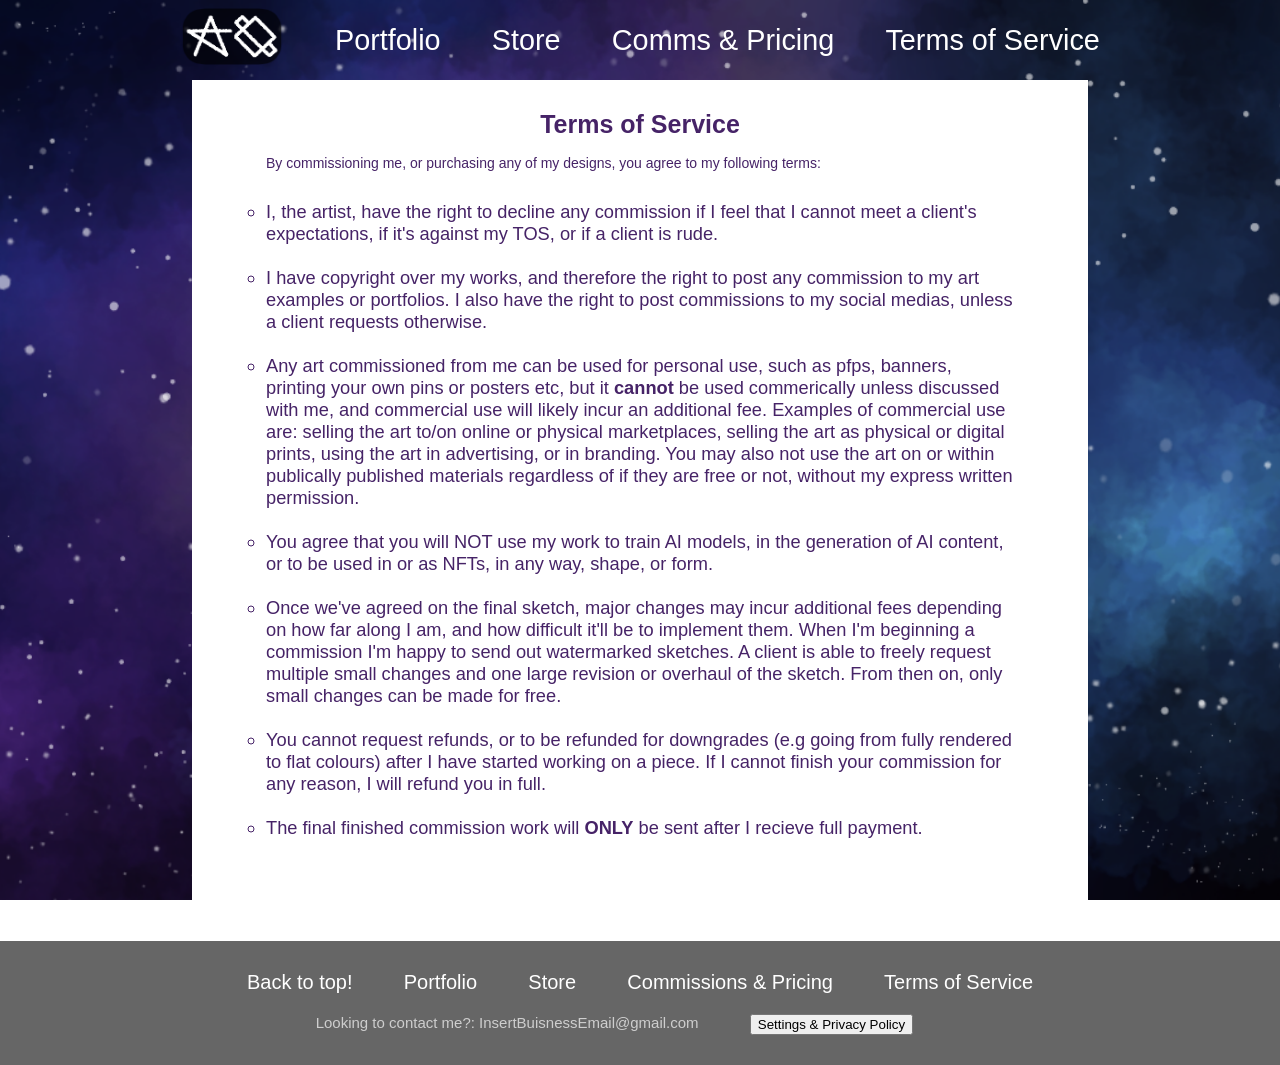
<file: tos.html>
<!DOCTYPE html>
<html lang="en">
<head>
    <meta charset="UTF-8">
    <meta name="viewport" content="width=device-width, initial-scale=1.0">
    <title>Terms of Service</title>
    <!--Link the external CSS file to this html file-->
    <link rel="stylesheet" href="main.css">
</head>


<!-- ///////////////////////////////////////////////////// -->
<!-- ----------------- HEADER & NAV BAR ------------------ -->
<!-- (For Small devices) -->
<body>

    <!-- -------------------- Curtain Menu ------------------- -->
    <nav class="small-nav">
        <label for="cm-toggle" class="menu-button">☰ Menu</label>          
        <!-- Hidden Checkbox (controls menu) --> 
        <input type="checkbox" id="cm-toggle"> 
        <div class="cm"> <!-- Curtain Menu --> 
            <label for="cm-toggle" class="go-back-button">&#8617; Go Back</label> 
            <!-- Curtain menu nav options --> 
            <div class="cm-options"> 
                <a href="index.html">Home</a> 
                <a href="portfolio.html">Portfolio</a> 
                <a href="premadeStore.html">Store</a> 
                <a href="commissions.html">Commissions & Pricing</a> 
                <a href="tos.html">Terms of Service</a> 
            </div> 
        </div> 
        <img class="small-head-img" src="images/mainLogo.png" alt="nav-logo">
    </nav>

    <!-- ///////////////////////////////////////////////////// -->


    <!-- ///////////////////////////////////////////////////// -->
    <!-- ----------------- HEADER & NAV BAR ------------------ -->
    <!-- (For Large devices) -->

    <nav class="med-large-nav">
        <!-- Menu Items --> 
        <div class="nav-options"> 
            <a class="nav-text" href="index.html">
                <img class="nav-img" src="images/miniLogo.png" alt="nav-logo" href="index.html">
            </a> 
            <a class="nav-text" href="portfolio.html">Portfolio</a> 
            <a class="nav-text" href="premadeStore.html">Store</a> 
            <a class="nav-text" href="commissions.html">Comms & Pricing</a> 
            <a class="nav-text" href="tos.html">Terms of Service</a> 
        </div>   
    </nav>
    <!-- ///////////////////////////////////////////////////// -->

    <div class="content" id="tos">
        <!-- ///////////////////////////////////////////////////// -->
        <!-- ----------------------- TOS Box --------------------- -->
        <div class="tos-box">
                <h2>Terms of Service</h2>
                <p><br>By commissioning me, or purchasing any of my designs, you agree to my following terms:</p>
                <ul style="list-style-type: circle";>
                    <li>I, the artist, have the right to decline any commission if I feel that I cannot meet a client's expectations, if it's against my TOS, or if a client is rude.</li><br>
                    <li>I have copyright over my works, and therefore the right to post any commission to my art examples or portfolios. I also have the right to post commissions to my social medias, unless a client requests otherwise.</li><br>
                    <li>Any art commissioned from me can be used for personal use, such as pfps, banners, printing your own pins or posters etc, but it <strong>cannot</strong> be used commerically unless discussed with me, 
                        and commercial use will likely incur an additional fee. Examples of commercial use are: selling the art to/on online or physical marketplaces, selling the art as physical or digital prints, using the art in advertising, or in branding. 
                        You may also not use the art on or within publically published materials regardless of if they are free or not, without my express written permission. </li><br>
                    <li>You agree that you will NOT use my work to train AI models, in the generation of AI content, or to be used in or as NFTs, in any way, shape, or form.</li><br>
                    <li>Once we've agreed on the final sketch, major changes may incur additional fees depending on how far along I am, and how difficult it'll be to implement them.
                        When I'm beginning a commission I'm happy to send out watermarked sketches. A client is able to freely request multiple small changes
                        and one large revision or overhaul of the sketch. From then on, only small changes can be made for free.</li><br>
                    <li>You cannot request refunds, or to be refunded for downgrades (e.g going from fully rendered to flat colours) after I have started working on a piece.
                            If I cannot finish your commission for any reason, I will refund you in full.</li><br>
                    <li>The final finished commission work will <strong>ONLY</strong> be sent after I recieve full payment.</li><br>
                    </ul>

        </div>
            <!-- ///////////////////////////////////////////////////// -->
    </div>
        <footer>
            <div class="footer-nav-options">
                <a href="tos.html">Back to top!</a> 
                <a href="portfolio.html">Portfolio</a> 
                <a href="premadeStore.html">Store</a> 
                <a href="commissions.html">Commissions & Pricing</a> 
                <a href="tos.html">Terms of Service</a> 
            </div>
            <div class="footer-other-options">
                <p class="email">
                    Looking to contact me?: InsertBuisnessEmail@gmail.com
                </p>
                <p class="copy-priv">
                    <span>
                        <button onclick="document.getElementById('dialogContainer').showModal()" class="pref-button">Settings & Privacy Policy</button>
                    <dialog id="dialogContainer" class="preferences-panel"></dialog></span> </p> </div>
    </footer>

    <script src="js.js"></script>
</body>
</html>
</file>
<file: main.css>
/* ------------------------------------------------------------------------ */
/* ----------------------------- SMALL DEVICES ---------------------------- */
/* ------------------------------------------------------------------------ */

header {display: none}

.med-large-nav {
    display: none;
    z-index: 100;
}

.nav-options {display: none}

* {
    box-sizing: border-box;
}

:root {
    --bg-col: rgb(255, 255, 255);
    --prefbox-bg-col: rgb(255, 255, 255);

    --text-col: rgb(70, 35, 103);
    --prefbox-text-color: rgb(70, 35, 103);

    --outline-color: rgb(255, 255, 255);
    --prefbox-outline-color: rgb(255, 255, 255);
}

.darkMode {
    --bg-col: rgb(16, 12, 32);
    --prefbox-bg-col: rgb(16, 12, 32);
    --text-col: white;
    --prefbox-text-col: white;
    --outline-col: rgb(255, 255, 255);
    --prefbox-outline-col: rgb(255, 255, 255);
}

.preferences-panel {
    background-color: var(--prefbox-bg-col);
    outline-color: var(--prefbox-text-color);
    color: var(--prefbox-outline-color);
}

h1 {
    color:white;
    font-size: clamp(25px, 13.64px + 3.03vw, 50px);
}

hr {
    color: var(--text-col);
}

h2 {
    text-align: center;
    margin: 0px; 
    font-size: clamp(25px, 1.82vw, 38px);
    color: var(--text-col);
}

h2#store {
    font-size: clamp(18px, 1.82vw, 33px);
    color: white;font-weight: lighter;
}

h2#store-sub {
    font-size: clamp(15px, 1.4vw, 26px);
    color: rgba(255, 255, 255, 0.798);font-weight: lighter;
}

h3 {
    margin: 0px; 
    color: var(--text-col);
    font-weight: lighter;
}
 
p {
    margin: 0px;
    font-size: clamp(14px, 0.45vw, 20px); 
        color: var(--text-col);
}

p#ml {
    font-size: clamp(18px, 0.8vw, 25px); 
        color: var(--text-col);
}

ul {
    margin: 0px;
    padding: 10px;
    font-size: clamp(14px, 0.45vw + 12.5px, 20px); 
    color: var(--text-col);
}


body {
    margin: 0;
    padding: 0;
    width: 100%;
    min-height: 100vh;
    font-family: Verdana, sans-serif
}

body, nav {
    background-image: url(images/smallBckgrnd.png); 
    background-size: cover; 
    background-repeat: no-repeat; 
    background-position: center top;  
    background-attachment: fixed; 
}

/* ----------------------------- HEADER/NAV/MENU -------------------------- */

.small-head-img {
    width: 60vw;
}

.small-nav {
    position: sticky;
    display: flex;
    align-items: center;
    top: 0;
    left: 0;
    height: 12vh;
    width: 100%;
    gap: 5vw;
    z-index: 100;
}

.menu-button {/* Hamburger button */ 
    color: white;
    font-size: clamp(6px, 1vw + 1.2rem, 26px);  
    cursor: pointer;
    padding: 15px;
    left: 15px;
}  
   
.cm {   
    position: fixed;
    top: 0; left: 0;    
    width: 100%; 
    height: 0; /* 0 height until the menu button is clicked */   
    background-image: url(images/cmCurtain.png);
    background-position: center top;
    background-repeat: no-repeat;
    background-size: cover;
    overflow: hidden;
    transition: 2s;
    text-align: center;   
    z-index: 200;  
}     
  


#cm-toggle { /* Checkbox */ 
    display: none; /* Hides the checkbox*/ 
}  

/* Shows the menu when checked */ 
#cm-toggle:checked ~ .cm {   
    height: 100%; /* Height goes from 0% to 100% */  
}  

.go-back-button {   
    font-size: 30px; 
    color: white;   
    position: absolute;
    top: 20px; left: 20px;
    cursor: pointer;
}  

.cm-options {   
    margin-top: 100px;
    margin-bottom: 0px;  
}  

.cm-options a {   
    display: block;
    font-size: 30px; padding: 25px;
    color: white;   
    text-decoration: none;
}  

/* Hover effect */ 
.cm-options a:hover {color: #3498db;} 

/* --------------------------------- CONTENT ------------------------------ */

.content { 
    display: flex;
    flex-direction: column;  
    width: 100%;
    margin: 0 auto; 
    height: 88%;
}

.content#tos {
    align-items: center;
    height: 88%
}

.content#index {
    margin-top: 0
}

.content#store {
    display: block;
    padding: 30px;
    width: 100%;
}


/* ------------------------------ FOOTER BOX ------------------------------ */

footer {
    position: relative;     
    background-color: rgba(0, 0, 0, 0.6);
    display: flex;
    flex-direction: column;
    justify-content: center;
    align-items: center; 
    gap: 20px;
    width: 100vw;
    height: max-content;
    padding: 30px;
}

.footer-nav-options {
    gap: 4vw;
    display: flex; 
    flex-direction: row;
    flex-wrap: wrap;
    text-align: center; 
    justify-content: center;
    font-size: clamp(5px, 1vw + 0.8rem, 20px);
    cursor: pointer;
}
.footer-nav-options a {
    color: white;
    text-decoration: none;
}
.footer-nav-options a:hover {
    color: rgb(36, 168, 188);
    text-decoration: underline;
}
.email {
    color: rgb(206, 206, 206);
    font-size: 15px;
}
.footer-other-options {
    gap: 4vw;
    display: flex; 
    flex-direction: row;
    flex-wrap: wrap;
    text-align: center; 
    justify-content: center;
    font-size: clamp(5px, 1vw + 0.8rem, 20px);
    cursor: pointer;
}

/* ------------------------------ POP-UPS --------------------------- */


/* --------------------------- Main Boxes --------------------------- */

.main-box {
    display: flex;
    flex-wrap: wrap;
    align-items: center;
    justify-content: center; 
    margin-bottom: 40px;
    width: 100vw;
    gap: 40px;
    padding: 30px;
    background-color: var(--bg-col);
    outline-color: var(--text-col);
}



/* --------------------------- INDEX PAGE --------------------------- */

/* ---- Main Box 1 ---- */

.img {
    flex: 1 1 350px;
    max-width: 450px;
    width: 100%;
    height: auto;
    outline-width: 4px;
    outline-style: solid;
    outline-color: white;
    outline-offset: 4px;
}

.text-box {
    flex: 1 1 300px;
}

.text-box#center {
    text-align: center;
    align-items:center;
}

.ml-links-list {
  display: flex;
  flex-direction: column;
  gap: 10px;
  margin: 0; 
  font-size: clamp(1.25rem, 1rem + 2.5vw, 1.56rem);
  color: rgb(35, 35, 103);}
.ml-link {color: rgb(36, 168, 188);}


/* -------------------------- PORTFOLIO PAGE ------------------------- */

.portfolio-bttn-box {
    display: flex;
    flex-direction: column;
    flex-wrap: wrap;
    align-content: center;
    justify-content: center; 
    width: 100%;
    height:max-content;
    gap: 5vw;
    margin-bottom: 40px;
}

.portfolio-bttn {
    display:flex;
    width: 80vw;
    min-width: 150px;
    max-width: 400px;
    height: 90px;
    background-color: rgb(237, 227, 241);
    border-radius: 20px;
    border: 5px solid rgb(84, 65, 119);
    align-items: center;
    justify-content: center;
    cursor: pointer;
    text-decoration: none
}

.p-bttn-text {
    font-weight: bold;
    font-size: clamp(1.6rem, 3vw, 2.5rem);  
    color: rgb(102, 83, 136);
    text-decoration: none;
}

.portfolio-bttn a:hover {
  color: rgb(36, 168, 188);
  text-decoration: underline;
  cursor: pointer;
}

/* ---- Main Box 1 ---- */

.title-box {
    display: flex;
    align-content: center;
    justify-content: center; 
    width: 100%;
    height:max-content;
    gap: 5vw;
    margin-bottom: 40px;
}

.cos-img {
    display: flex;
    flex-direction: row;
    flex-wrap: wrap;
    gap: 20px;
    align-content: center;
    justify-content: center; 
}

/* -------------------------- COMMISSIONS PAGE ------------------------- */

.comms-box {
    display: flex;
    flex-direction: column;
    align-items: center;
    justify-content: center; 
    width: 90vw;
    border-radius: 15px;
    padding: 25px;
    margin-top: 20px;
    margin-bottom: 50px;
    background-color: var(--bg-col);
    outline-color: var(--text-col);
}

.comms-content {
    display: flex;
    flex-direction: row;
    gap: 20px;
    flex-wrap: wrap;
    align-items: center;
    justify-content: center; 
    background-color: var(--bg-col);
    outline-color: var(--text-col);
}

/* ------------------------------- TOS PAGE -------------------------- */

/* ---- Terms of Service box ---- */
.tos-box { 
    background-color: var(--bg-col);
    outline-color: var(--text-col);
    width: 100vw;
    margin-bottom: 40px;
    padding: 30px;
}

.tos-box p {
    margin-bottom: 20px;
}

/* -------------------------- STORE PAGE ------------------------- */
.filters {
    align-content: center;
    margin-bottom: 20px;
    display:flex;
    flex-direction: row;
    gap:25px;
}

#storeItems {     
    display: flex;
    flex-direction: row;
    flex-wrap:wrap;
    justify-content: center;      
    margin: 0;
    width:100%;
    max-width: 1200px;
    gap:20px;          
}

.item-card {       
    display: flex;
    flex-direction: column;
    align-items: center;
    text-align:center;
    margin-bottom: 20px;
    width: clamp(250px, 4.5px + 38.8vw, 470px);
    padding-top: 20px;
    padding: 10px;
    border-radius: 20px;
    background-color: rgba(0, 0, 0, 0.6);
    outline-color: var(--text-col);
}

.item-card img {
    width: 100%;
    max-width: 450px;       
    height: auto;      
    border-radius: 20px;
    margin-top: 15px;
    margin-left: 10px;
    margin-right: 10px;
    margin-bottom: 10px
}


/* ------------------------------------------------------------------------ */
/* ----------------------------- MEDIUM DEVICES --------------------------- */
/* ------------------------------------------------------------------------ */
@media screen and (min-width: 550px) {
.portfolio-bttn-box {
    flex-direction: row;
    gap: 4vw
}
.portfolio-bttn {
    width: 42vw;
}
.main-box {
    padding-left: 30px;
    padding-right: 30px;
}

.tos-box p {
    margin-left: 10px;
}

.tos-box { 
  width: 90vw;
  padding: 30px;
}


}@media screen and (min-width: 750px) {

body { 
    height: 100%;
    margin: 0; padding: 0; 
    justify-items: center;
}

body, nav {
    background-image: url(images/largeMedBckgrnd.png); 
    background-size: cover; 
    background-repeat: no-repeat; 
    background-position: center top;  
    background-attachment: fixed; 
}


.content { 
    justify-items: center;
    margin-top: 80px;
}

.content#index .main-box:first-of-type {
    margin-bottom: 70px;
    padding: 20px;
    padding-bottom: 35px;

}

.main-box {
    padding-left: 50px;
    padding-right: 50px;
    margin-bottom: 60px;
}

/* ----------------------------- HEADER/NAV/MENU -------------------------- */
.small-nav{display: none} 
.menu-button {display: none}
.cm{display: none} 
.cm-options {display: none}

header {display: unset} 
.med-large-nav {display: unset} 
.nav-options {display: unset}

.nav-options a:hover {text-decoration: underline;}
.nav-text {cursor: pointer; font-size: 1em}
.nav-img {width: auto; height: 60px; height:2em}

.nav-options {
  width: 100%; 
  font-size: clamp(1rem, 1vw + 1rem, 30px);
  gap: 4vw;
  display: flex; 
  align-items: center; 
  text-align: center; 
  justify-content: center;
}

.nav-options a { 
  color: white; 
  text-decoration: none; 
  display: inline-block;
}

.med-large-nav {
  height: 80px; width: 100%;
  position: fixed; display: flex; align-items: center;
  top: 0; left: 0;
}

/* DO NOT REMOVE THIS!! THIS IS IMPORTANT!!! (You can only see it on large devices)*/
header {
  display: flex;
  flex-direction: column;
  width: 100%;
  color: white;
  align-items: center;
  padding-top: 35px;
  margin: 0px;
}

.head-img {
  width: 60vw;
  height: auto;
}
/* DO NOT REMOVE THIS!! THIS IS IMPORTANT!!! (You can only see it on large devices)*/

/* ------------------------------- INDEX PAGE ------------------------------- */

.index-med-large-nav {
  height:14vh; width: 100%;
  position:static; display: flex; align-items: center;
  top:0; left: 0;
}

.img {
    padding-top: 30px;
    align-self: center;
    max-width: 450px;
    min-width: 0;  
    width: 100%;
    height: auto;
    padding-bottom: 30px;
}


.img#ml {
    max-width: 400px;
}

/* -------------------------- PORTFOLIO PAGE ------------------------- */


.portfolio-bttn-box {
    gap: 8vw
}
.portfolio-bttn {
    width: 42vw;
}

/* ------------------------------- TOS PAGE -------------------------- */

/* ---- Terms of Service box ---- */
.tos-box { 
  width: 70vw;
  padding-left: 5vw;
  padding-right: 5vw;
}

}

/* ------------------------------------------------------------------------ */
/* --------------------------- LARGE DEVICES ------------------------------ */
/* ------------------------------------------------------------------------ */

@media screen and (min-width: 1109px) {

    
.main-box {
    max-width:2000px
}

.content {
    align-items: center;
}

/* ----------------------------- INDEX PAGE ---------------------------- */

.text-box {
    padding-top: 10px;
    padding-right: 10px;
    padding-bottom: 30px;
    max-width: 800px;
}

.display-row {
    display:flex;
    flex-direction: row;
}


/* --------------------------------------------------------------------- */
} @media screen and (min-width: 2000px) {
   
.main-box {
    border-radius: 40px; 
}

}
</file>
